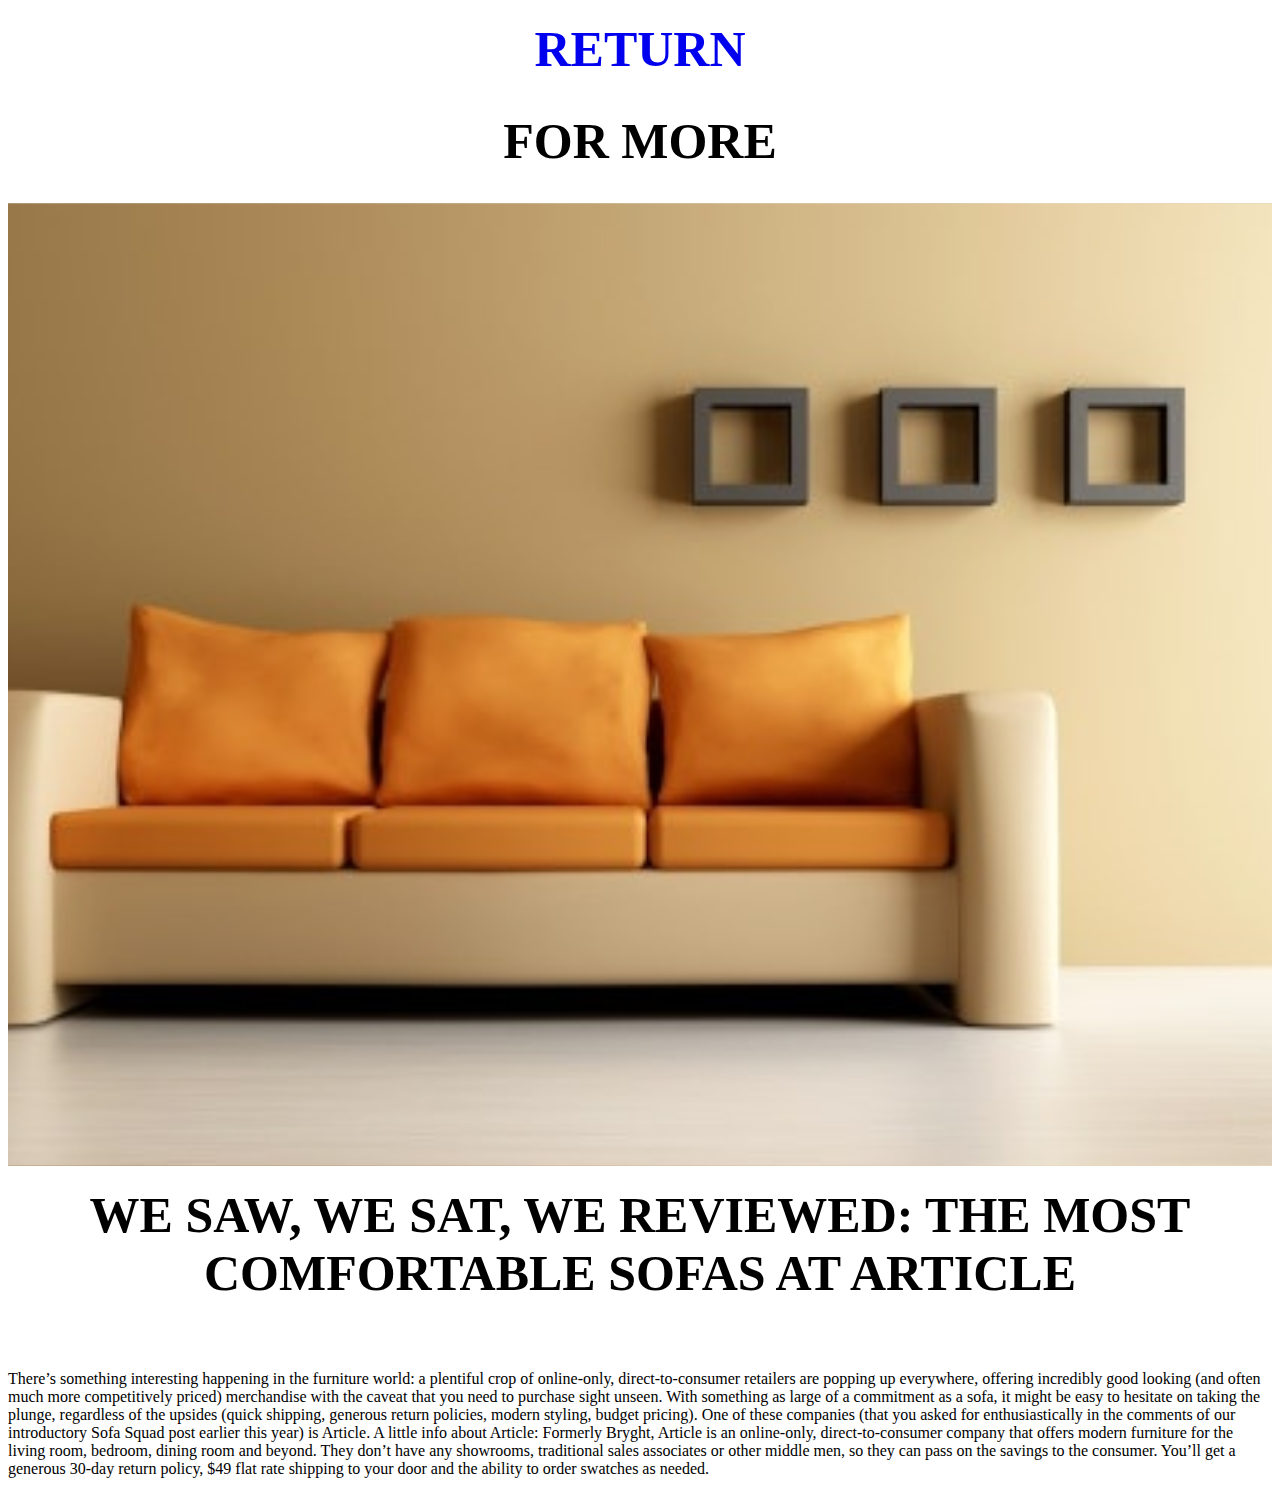
<file: more.html>
<!DOCTYPE html>
<html lang="en">
<head>
    <meta charset="UTF-8">
    <meta http-equiv="X-UA-Compatible" content="IE=edge">
    <meta name="viewport" content="width=device-width, initial-scale=1.0">
    <title>Document</title>
    <link rel="stylesheet" href="https://use.fontawesome.com/releases/v5.15.4/css/all.css" integrity="sha384-DyZ88mC6Up2uqS4h/KRgHuoeGwBcD4Ng9SiP4dIRy0EXTlnuz47vAwmeGwVChigm" crossorigin="anonymous"/>
    <link rel="stylesheet" href="more.css">
</head>
<body>
    <main class="main">
        <h1><a href="index.html">return</a>
        </h1>
        <h1>For More</h1>
        <i class="fas-solid fa-xmark"></i>
        <div class="header">

        </div>
        <div class="xmark">
            <i class="fa-solid fa-xmark"></i>
        </div>

        <div class="article" align="'center">
            <h1>We Saw, We Sat, We Reviewed: The Most Comfortable Sofas at Article</h1> <br>
 
            <p>
                There’s something interesting happening in the furniture world: a plentiful crop of online-only, direct-to-consumer retailers are popping up everywhere, offering incredibly good looking (and often much more competitively priced) merchandise with the caveat that you need to purchase sight unseen. With something as large of a commitment as a sofa, it might be easy to hesitate on taking the plunge, regardless of the upsides (quick shipping, generous return policies, modern styling, budget pricing). One of these companies (that you asked for enthusiastically in the comments of our introductory Sofa Squad post earlier this year) is Article.

                A little info about Article:
Formerly Bryght, Article is an online-only, direct-to-consumer company that offers modern furniture for the living room, bedroom, dining room and beyond. They don’t have any showrooms, traditional sales associates or other middle men, so they can pass on the savings to the consumer. You’ll get a generous 30-day return policy, $49 flat rate shipping to your door and the ability to order swatches as needed.
            </p><br>
        </div>

    </main>
</body>
</html>
</file>
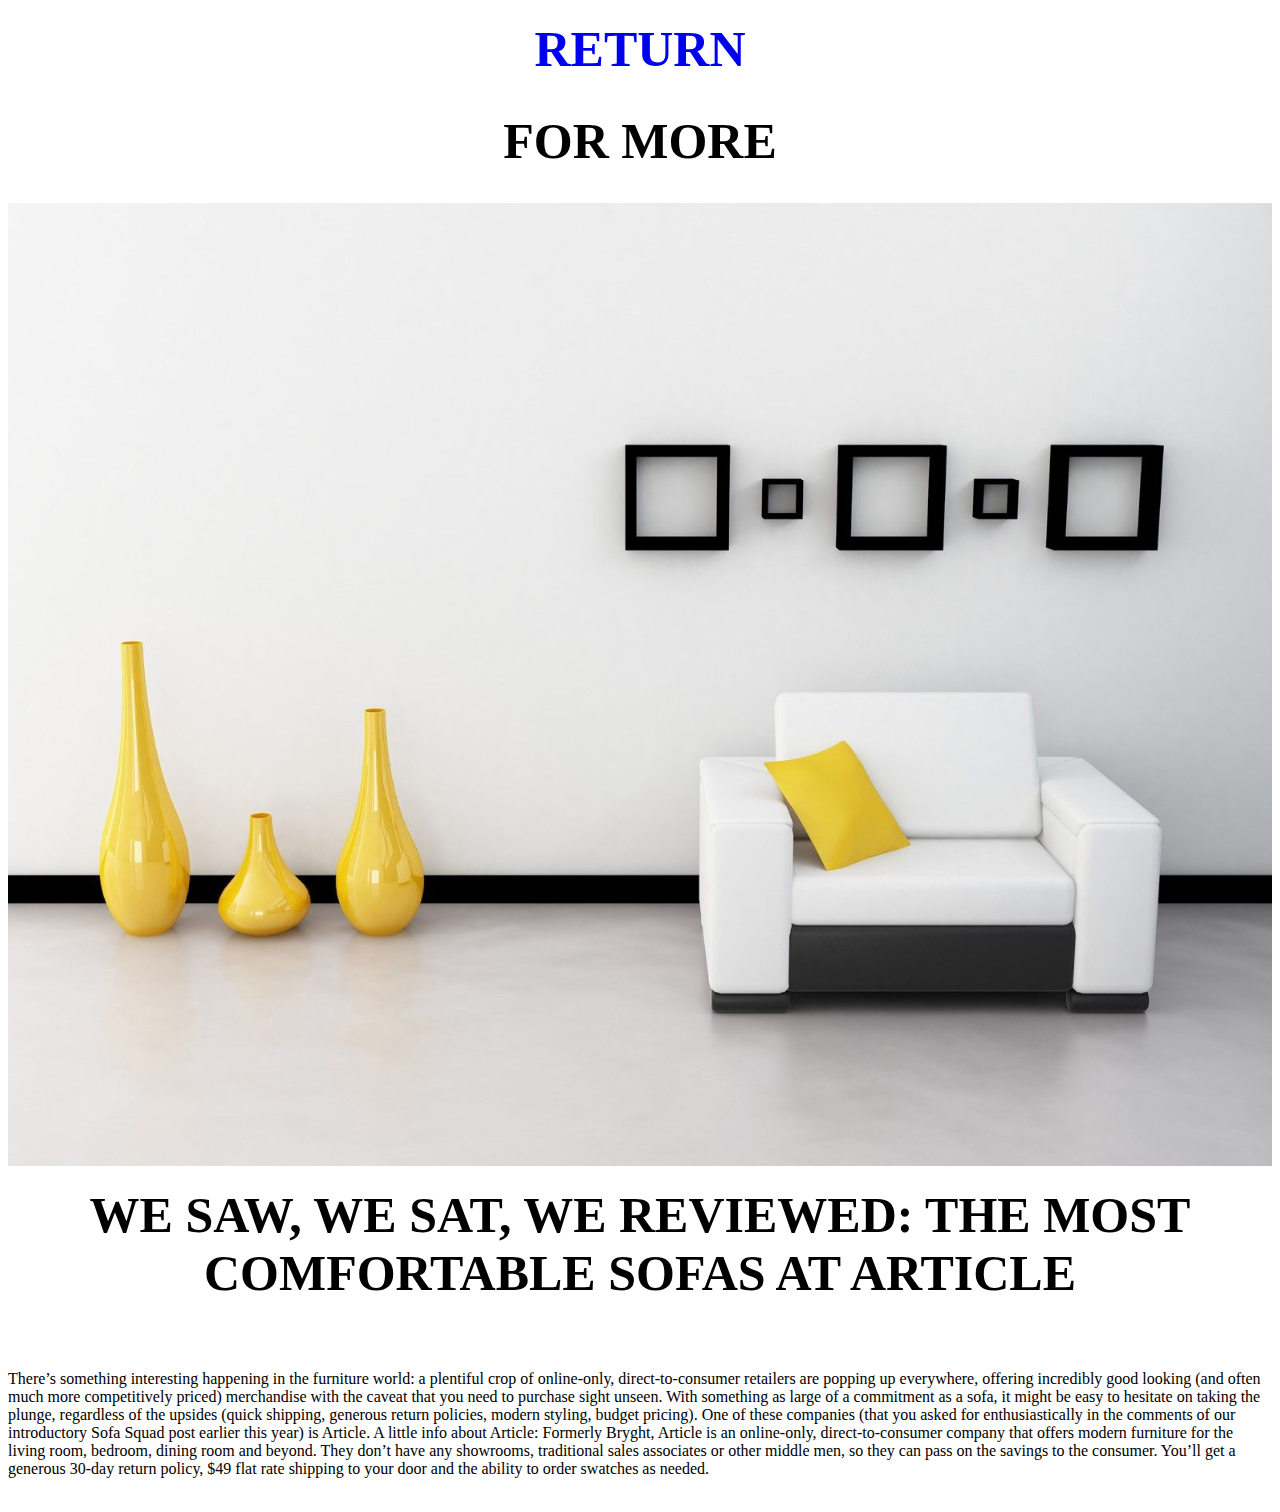
<file: more1.html>
<!DOCTYPE html>
<html lang="en">
<head>
    <meta charset="UTF-8">
    <meta http-equiv="X-UA-Compatible" content="IE=edge">
    <meta name="viewport" content="width=device-width, initial-scale=1.0">
    <title>Document</title>
    <link rel="stylesheet" href="https://use.fontawesome.com/releases/v5.15.4/css/all.css" integrity="sha384-DyZ88mC6Up2uqS4h/KRgHuoeGwBcD4Ng9SiP4dIRy0EXTlnuz47vAwmeGwVChigm" crossorigin="anonymous"/>
    <link rel="stylesheet" href="more1.css">
</head>
<body>
    <main class="main">
        <h1><a href="index.html">return</a>
        </h1>
        <h1>For More</h1>
        <i class="fas-solid fa-xmark"></i>
        <div class="header">

        </div>
        <div class="xmark">
            <i class="fa-solid fa-xmark"></i>
        </div>

        <div class="article" align="'center">
            <h1>We Saw, We Sat, We Reviewed: The Most Comfortable Sofas at Article</h1> <br>
 
            <p>
                There’s something interesting happening in the furniture world: a plentiful crop of online-only, direct-to-consumer retailers are popping up everywhere, offering incredibly good looking (and often much more competitively priced) merchandise with the caveat that you need to purchase sight unseen. With something as large of a commitment as a sofa, it might be easy to hesitate on taking the plunge, regardless of the upsides (quick shipping, generous return policies, modern styling, budget pricing). One of these companies (that you asked for enthusiastically in the comments of our introductory Sofa Squad post earlier this year) is Article.

                A little info about Article:
Formerly Bryght, Article is an online-only, direct-to-consumer company that offers modern furniture for the living room, bedroom, dining room and beyond. They don’t have any showrooms, traditional sales associates or other middle men, so they can pass on the savings to the consumer. You’ll get a generous 30-day return policy, $49 flat rate shipping to your door and the ability to order swatches as needed.
            </p><br>
        </div>

    </main>
</body>
</html>
</file>
<file: more.css>
.main {
    width: 100%;
    height: 100vh;
}
.header {
    padding-top: 5%;
    background: url('./images/img8.jpg') center / cover;
    width: 100%;
    height: 100vh;
}
h1 {
    text-align: center;
    margin-top: 20px;
    font-size: 50px;
    font-weight: bold;
    text-transform: uppercase;
}
h1 a{
    text-decoration: none;
}
</file>
<file: more1.css>
.main {
    width: 100%;
    height: 100vh;
}
.header {
    padding-top: 5%;
    background: url('./images/img9.jpg') center / cover;
    width: 100%;
    height: 100vh;
}
h1 {
    text-align: center;
    margin-top: 20px;
    font-size: 50px;
    font-weight: bold;
    text-transform: uppercase;
}
h1 a{
    text-decoration: none;
}
</file>
